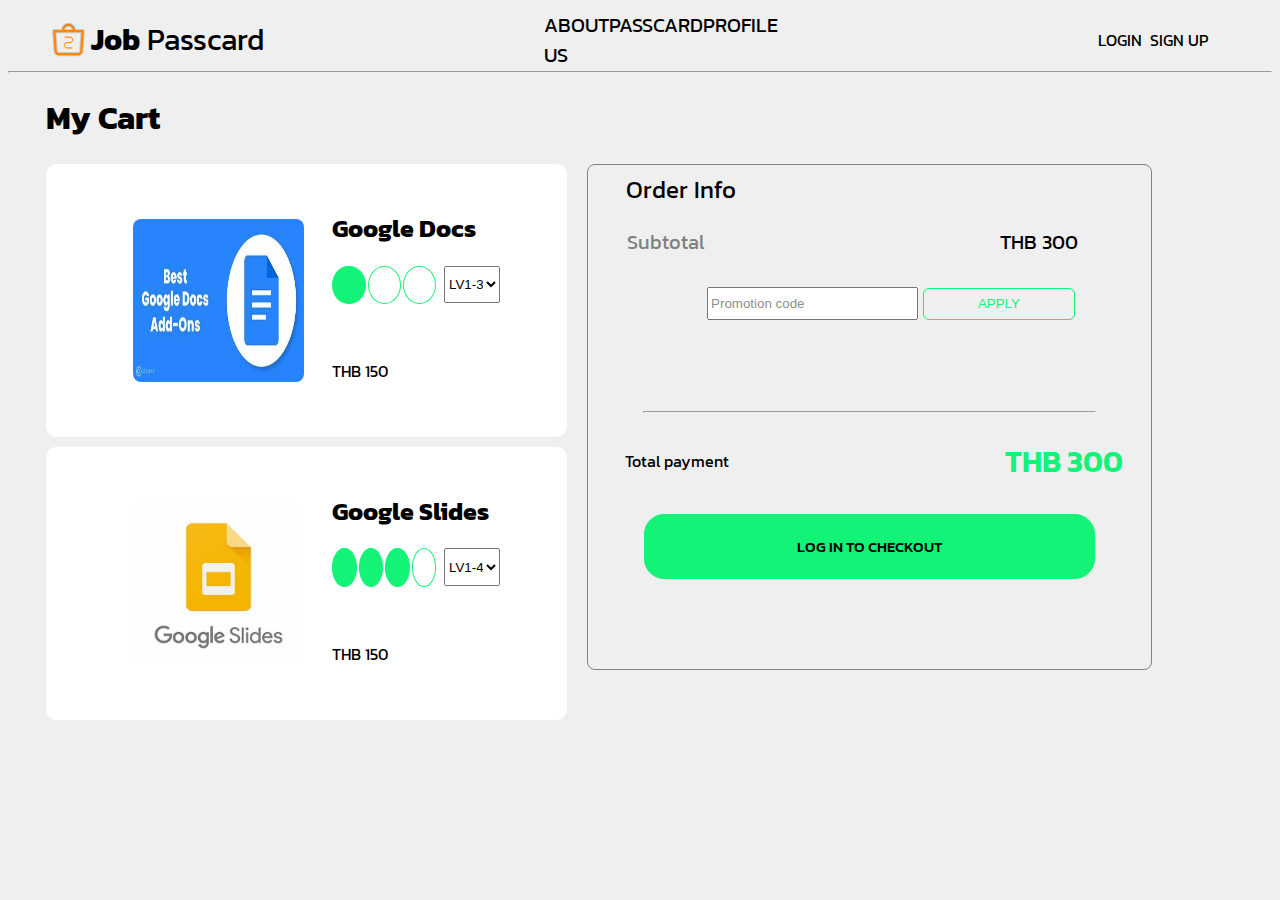
<file: html/hw3.html>
<!DOCTYPE html>
<html lang="en">
<head>
    <meta charset="UTF-8">
    <meta name="viewport" content="width=device-width, initial-scale=1.0">
    <title>HW3</title> 
    <link rel="stylesheet" href="https://cdnjs.cloudflare.com/ajax/libs/font-awesome/6.6.0/css/all.min.css" integrity="sha512-Kc323vGBEqzTmouAECnVceyQqyqdsSiqLQISBL29aUW4U/M7pSPA/gEUZQqv1cwx4OnYxTxve5UMg5GT6L4JJg==" crossorigin="anonymous" referrerpolicy="no-referrer" />
    <link rel="stylesheet" href="../css/HW3.css">
</head>
<body>
    <div class="top">
        <div class="top1"> 
            <img src="../picP2/shopee-svgrepo-com.svg" alt="">
            <p style="font-size: 30px;"><strong>Job</strong>&#160;Passcard</p>
        </div>
        <div class="top2">
            <p>ABOUT US</p>
            <p>PASSCARD</p>
            <p>PROFILE</p>
        </div>
        <div class="top3">
            <i class="fa-solid fa-magnifying-glass"></i> 
            <i class="fa-solid fa-cart-shopping"></i> 
            <p>LOGIN</p>
            <P>SIGN UP</P>
        </div>
    </div>
    <hr> 
    <h1>My Cart</h1>
    <div class="main">
            <div class="googleDoc">
                <div class="docpic">
                    <i class="fa-solid fa-circle-minus"></i> 
                    <img src="../picP2/googleDoc.jpg" alt="">
                </div>
                <div class="doccont">
                    <h2>Google Docs</h2>
                <div class="circle0a">
                    <div class="circle1">
                        <div class="c1"></div>
                        <div class="c2"></div>
                        <div class="c3"></div>
                    </div>
                    <select name="lv" id="lv">
                        <option value="LV1-3">LV1-3</option>
                        <option value="LV2-3">LV2-3</option>
                        <option value="LV3-3">LV3-3</option>
                    </select> 
                </div>
                    <p>THB 150</p>
                </div>
            </div>
            <div class="googleS">
                <div class="Spic">
                    <i class="fa-solid fa-circle-minus"></i> 
                    <img src="../picP2/googleS.jpg" alt="">
                </div>
            <div class="Scont">
                <h2>Google Slides</h2>
                <div class="circle0b">
                    <div class="circle2">
                        <div class="d1"></div>
                        <div class="d2"></div>
                        <div class="d3"></div>
                        <div class="d4"></div>
                    </div>
                    <select name="lv" id="lv">
                        <option value="LV1-3">LV1-4</option>
                        <option value="LV2-3">LV2-4</option>
                        <option value="LV3-3">LV3-4</option>
                        <option value="LV4-4">LV4-4</option>
                    </select> 
                </div>
                    <p>THB 150</p>    
            </div>
            </div>
            <div class="order">
                <div class="ordertop">
                    <div class="top1">Order Info</div>
                    <div class="top2">
                        <p style="color: gray;">Subtotal</p>
                        <p style="text-align: end;">THB 300</p>
                    </div>
                    <div class="top3">
                        <i class="fa-solid fa-receipt"></i> 
                        <input type="text" id="procode" name="procode" value="Promotion code"> 
                        <button>APPLY</button>
                    </div> 
                    <hr style="width: 80%;margin-top: 80px;align-self: center;">
                </div> 
                <div class="orderbot">
                    <div class="bot1">
                        <p style="margin-left: 7%;">Total payment</p>
                        <p style="color: rgb(19, 243, 120);font-weight: 600;font-size: 30px;">THB 300</p>
                    </div>
                    <div class="bot2">
                        LOG IN TO CHECKOUT
                    </div>
                </div>
                
            </div> 
            
    </div>
</body>
</html>
</file>
<file: css/HW3.css>
@import url('https://fonts.googleapis.com/css2?family=Anton&family=Kanit:ital,wght@0,100;0,200;0,300;0,400;0,500;0,600;0,700;0,800;0,900;1,100;1,200;1,300;1,400;1,500;1,600;1,700;1,800;1,900&family=Prompt:ital,wght@0,100;0,200;0,300;0,400;0,500;0,600;0,700;0,800;0,900;1,100;1,200;1,300;1,400;1,500;1,600;1,700;1,800;1,900&display=swap');
html{
    font-family: "Kanit", sans-serif;
    font-weight: 400;
    font-style: normal; 
    background-color: rgba(128, 128, 128, 0.13);
}
.top{
    display: flex; 
    height: 7vh; 
    justify-content: space-between; 
    align-items: center;
}
.top >*{
    display: flex; 
} 
.top p{
    /* font-size: 14px;  */
    margin: 0;
} 
.top1 img{
    height: 5vh;
}
.top1{
    margin-left: 3vw; 
    width: 33vw; 
    justify-content: start; 
    align-items: end;
}
.top1 >*{
    display: flex;
}
.top2{
    width: 18vw; 
    justify-content: space-between; 
    margin-left: 5%;
} 
.top2 >*{
    display: flex; 

} 
.top3{
    width: 30vw;
    justify-content: end; 
    margin-right: 5vw; 
    margin-left: 3vw; 
    align-items: center;
} 
.top3 >*{
    display: flex;
}
.top3 i{
    height: 6vh; 
    width: 4vw; 
    margin: 0; 
    align-items: center;
} 
.top3 p{
    margin-left: 8px;
}
hr{
    margin: 0;
} 
h1{
    margin-left: 3vw;
}
.main{
    width: 88vw; 
    height: 70vh;
    margin-left: 3vw; 
    display: flex; 
    /* border: 1px solid red;  */
    flex-flow: column wrap; 
    justify-content: start;
}
.main >*{
    display: flex; 
    /* width: 50%;   */
    /* border: 1px solid black; */

} 
.main .googleDoc, .main .googleS{
    display: flex;
    width: 46%;
    height: 43%; 
    border: 1px solid white; 
    background-color: white; 
    border-radius: 10px; 
    margin-bottom: 10px;
}
.googleDoc .docpic, .googleS .Spic{
    width: 55%; 
    display: flex; 
    align-items: center; 
    justify-content: center;
}  
.googleDoc .doccont, .googleS .Scont{
    width: 40%;
    height: 95%; 
    display: flex; 
    flex-flow: column; 
    align-items: start; 
    justify-content: center;
}
.doccont >* ,.Scont >*{
    display: flex; 
    /* height: 30%; */
}
.doccont h2, .Scont h2{
    height: 10%; 
    font-size: 25px;
}
.doccont select,.Scont select{
    height: 49%;
    width: 27%;
}
.circle0a, .circle0b{
    display: flex; 
    width: 100%;
    height: 30%;
    gap: 8px;
    margin-top: 10px;
    /* border: 1px solid red; */
}
.circle1, .circle2{
    height: 50%;
    width: 50%;
    display: flex;
    gap: 2px;
    /* border: 1px solid red; */
}
.circle1 >*, .circle2 >*{
    display: flex;
    border: 1px solid rgb(19, 243, 120);
    width: 100%;
    border-radius: 50%; 
    /* gap: 3px; */
}
.circle1 .c1{
    background-color: rgb(19, 243, 120);
}
.circle2 .d1 ,.circle2 .d2 ,.circle2 .d3{
    background-color: rgb(19, 243, 120);
}
.googleDoc .docpic >* ,.googleS .Spic >*{
    display: flex; 
    margin-left: 7px;
}
.googleDoc .docpic img{
    width: 60%;
    height: 60%; 
    border-radius: 8px; 
    /* margin-left: 10px; */
} 
.googleDoc .docpic i,.googleS .Spic i{
    width: 15%; 
    height: 15%; 

}  
.main .googleS{
    display: flex;
    width: 46%;
    height: 43%; 
    border: 1px solid white; 
    background-color: white;
} 
.googleS .Spic{
    /* width: 49%;  */
    display: flex; 
    align-items: center;
}  
.googleS .Spic img{
    width: 60%;
    height: 60%; 
    border-radius: 8px; 
    /* margin-left: 10px; */
}   
.main .order{
    display: flex; 
    width: 50%; 
    height: 80%;
    border: 1px solid gray; 
    flex-flow: column; 
    border-radius: 8px;
} 
.order .ordertop{
    height: 45%; 
    width: 100%;
    display: flex; 
    flex-flow: column; 
    justify-content: center;
} 
.order .ordertop >*{
    display: flex;
}
.ordertop .top1{
    font-size: 24px; 
    margin-top: 5%;
}
.ordertop .top2{
    margin-left: 14px; 
    width: 80%; 
    justify-content: space-between; 
    margin-left: 7%;
} 
.top2 p{
    font-size: 20px;
}
.ordertop .top3{
    width: 90%; 
    height: 25%;
    justify-content: start;
    /* align-items: center; */
    /* flex: 1; */
}    
.ordertop .top3 input{
    width: 40%; 
    height: 50%; 
    margin-left: 0;
}
input[type=text]{
    color: rgba(97, 95, 95, 0.747);
}
.ordertop .top3 button{
    width: 30%; 
    height: 58%;
    border-radius: 6px; 
    align-self: center; 
    align-items: center;
    justify-content: center;
    border: 1px solid rgb(19, 243, 120); 
    color:  rgb(19, 243, 120) ; 
    margin-left: 5px; 
    font-weight: 500;
}    
.ordertop .top3 i{
    width: 10%; 
    margin-left: 30px;
} 
/* hr{
    width: 80%; 
    align-self: center; 
    margin-top: 5px;
}  */
.order .orderbot{
    display: flex;
    width: 100%; 
    flex-flow: column; 
    height: 55%; 
    justify-content: start; 
    margin-top: 3%;
} 
.orderbot .bot1{
    display: flex; 
    justify-content: space-between;
    width: 95% ; 
    align-items: center; 
    
}
.orderbot .bot1 >*{
    display: flex; 
    /* width: 50%; */
}
.orderbot .bot2{
    display: flex; 
    align-self: center; 
    border: 1px solid rgb(19, 243, 120); 
    background-color: rgb(19, 243, 120);
    border-radius: 20px;  
    width: 80%;  
    height: 25%; 
    /* text-align: center;  */
    box-sizing: border-box; 
    justify-content: center; 
    align-items: center;
    font-size: 15px; 
    font-weight: 500;
}
</file>
